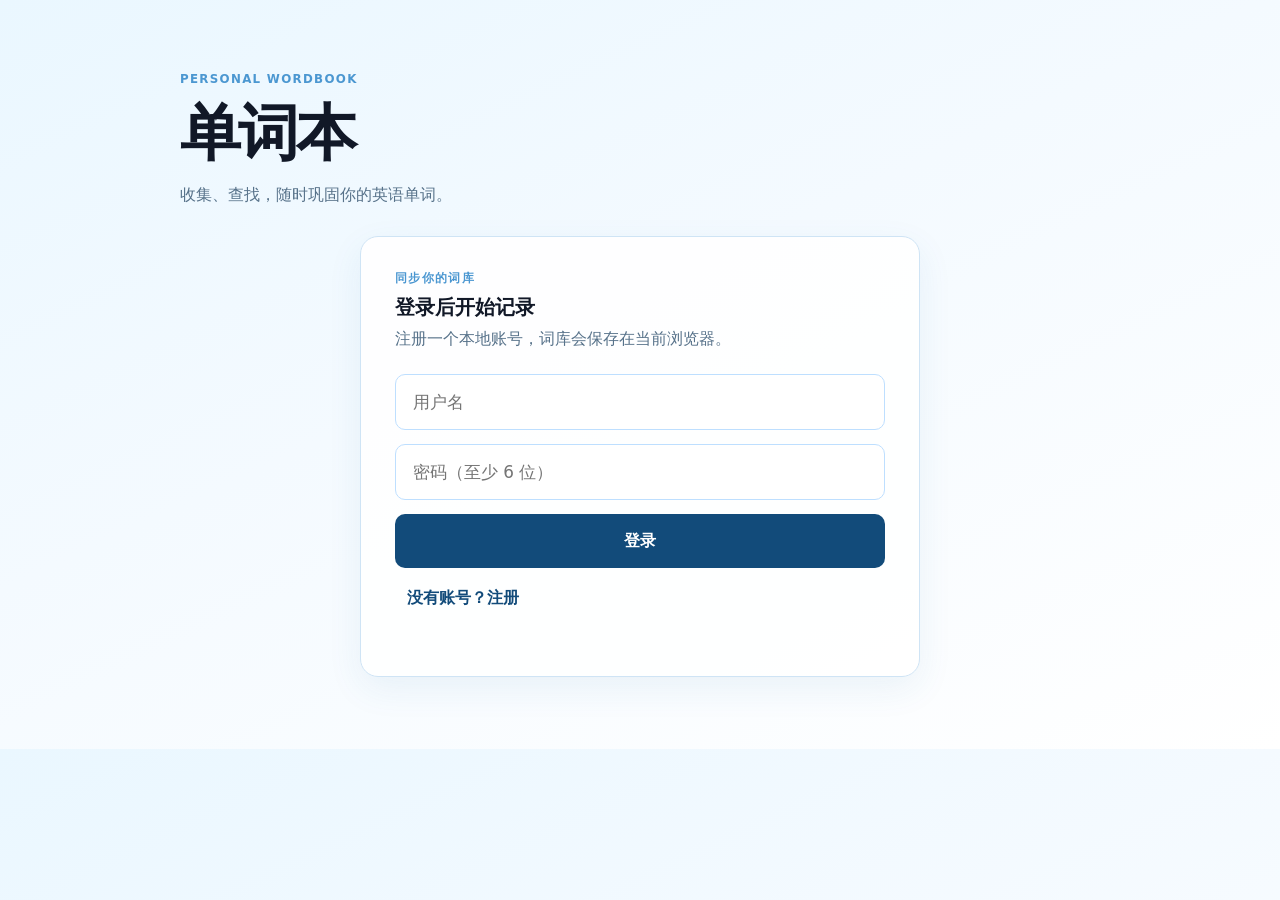
<file: index.html>
<!doctype html>
<html lang="zh-CN">
  <head>
    <meta charset="UTF-8" />
    <meta name="viewport" content="width=device-width, initial-scale=1.0" />
    <meta name="description" content="个人英语单词本" />
    <title>单词本 · 登录</title>
    <link rel="stylesheet" href="styles.css" />
  </head>
  <body data-page="login">
    <main class="page-shell">
      <header class="hero">
        <p class="eyebrow">PERSONAL WORDBOOK</p>
        <h1>单词本</h1>
        <p class="subtitle">收集、查找，随时巩固你的英语单词。</p>
      </header>

      <section id="auth-card" class="card auth-card" aria-labelledby="auth-title">
        <div>
          <p class="section-kicker">同步你的词库</p>
          <h2 id="auth-title">登录后开始记录</h2>
          <p class="muted">注册一个本地账号，词库会保存在当前浏览器。</p>
        </div>
        <form id="auth-form" class="inline-form">
          <label class="sr-only" for="username">用户名</label>
          <input id="username" type="text" placeholder="用户名" autocomplete="username" minlength="3" required />
          <label class="sr-only" for="password">密码</label>
          <input id="password" type="password" placeholder="密码（至少 6 位）" autocomplete="current-password" minlength="6" required />
          <button id="auth-submit" type="submit">登录</button>
        </form>
        <button id="auth-switch" class="text-button auth-switch" type="button">没有账号？注册</button>
        <p id="auth-message" class="form-message" aria-live="polite"></p>
      </section>

    </main>
    <script src="app.js"></script>
  </body>
</html>
</file>
<file: styles.css>
:root { --blue-50:#f4faff; --blue-100:#e2f2ff; --blue-200:#bedfff; --blue-500:#4b97d1; --blue-800:#124b7a; --ink:#111827; --muted:#57728a; --line:#cfe4f5; --white:#fff; }
* { box-sizing:border-box; }
body { margin:0; min-width:320px; color:var(--ink); background:linear-gradient(155deg,#eaf7ff 0%,var(--blue-50) 44%,#fff 100%); font-family:Inter,"Microsoft YaHei",system-ui,sans-serif; }
button,input { font:inherit; } button { cursor:pointer; } .page-shell { width:min(920px,calc(100% - 32px)); margin:0 auto; padding:72px 0; }
.hero { margin-bottom:30px; } .eyebrow,.section-kicker { margin:0 0 7px; color:var(--blue-500); font-size:.74rem; font-weight:800; letter-spacing:.11em; } h1,h2,h3,p { margin-top:0; } h1 { margin-bottom:10px; font-size:clamp(2.25rem,6vw,3.8rem); letter-spacing:-.05em; } h2 { margin-bottom:8px; font-size:1.25rem; } .subtitle,.muted { color:var(--muted); } .card { padding:26px; border:1px solid var(--line); border-radius:18px; background:rgba(255,255,255,.9); box-shadow:0 12px 35px rgba(38,112,166,.08); }
.auth-card,.toolbar,.word-form { display:flex; gap:14px; align-items:end; } .auth-card { display:block; max-width:560px; margin:0 auto; padding:34px; } .inline-form { display:grid; grid-template-columns:1fr; gap:14px; margin-top:24px; } .inline-form input { min-height:56px; padding:0 17px; font-size:1.05rem; } .inline-form button { min-height:54px; } .auth-switch { display:block; margin:16px auto 0; } input { width:100%; min-height:46px; padding:0 13px; border:1px solid var(--blue-200); border-radius:10px; outline:0; background:var(--white); color:var(--ink); } input:focus { border-color:var(--blue-500); box-shadow:0 0 0 3px rgba(75,151,209,.16); } button { min-height:46px; padding:0 17px; border:0; border-radius:10px; color:#fff; background:var(--blue-800); font-weight:700; } button:hover { background:#0b3b63; } button:disabled { cursor:wait; opacity:.65; } .secondary-button { color:var(--blue-800); background:var(--blue-100); }.secondary-button:hover { background:var(--blue-200); } .compact-hero { margin-bottom:24px; } .toolbar { justify-content:space-between; margin:0 0 16px; align-items:center; } .identity { color:var(--muted); font-size:.9rem; } .text-button { min-height:auto; margin-left:8px; padding:4px; color:var(--blue-800); background:none; } .search-field { width:min(100%,340px); } .add-card { margin-bottom:36px; } .word-form label { flex:1; } label span { display:block; margin:0 0 7px; color:var(--muted); font-size:.84rem; font-weight:700; }.word-form button { margin-top:25px; }.form-message { min-height:1.2em; margin:12px 0 0; color:var(--blue-800); font-size:.9rem; }.dictionary-heading { display:flex; justify-content:space-between; align-items:baseline; border-bottom:1px solid var(--line); }.dictionary-heading h2 { margin:0 0 14px; }.dictionary-heading span { color:var(--muted); font-size:.9rem; }.letter-group { display:grid; grid-template-columns:58px 1fr; gap:16px; padding:20px 0; border-bottom:1px solid var(--line); }.letter-group h3 { margin:0; color:var(--blue-500); font-size:1.12rem; }.letter-group ul { display:grid; gap:12px; margin:0; padding:0; list-style:none; }.word-item { display:flex; justify-content:space-between; gap:20px; align-items:baseline; }.word-item strong { color:#000; font-size:1.05rem; }.word-item span { color:var(--blue-800); text-align:right; }.empty { padding:28px 0; color:var(--muted); text-align:center; }.sr-only { position:absolute; width:1px; height:1px; overflow:hidden; clip:rect(0,0,0,0); white-space:nowrap; } @media (max-width:650px) { .page-shell { padding:42px 0; }.toolbar,.word-form { align-items:stretch; flex-direction:column; }.search-field { width:100%; }.word-form button { margin-top:0; }.word-item { flex-direction:column; gap:4px; }.word-item span { text-align:left; }.auth-card { padding:26px 20px; } }
</file>
